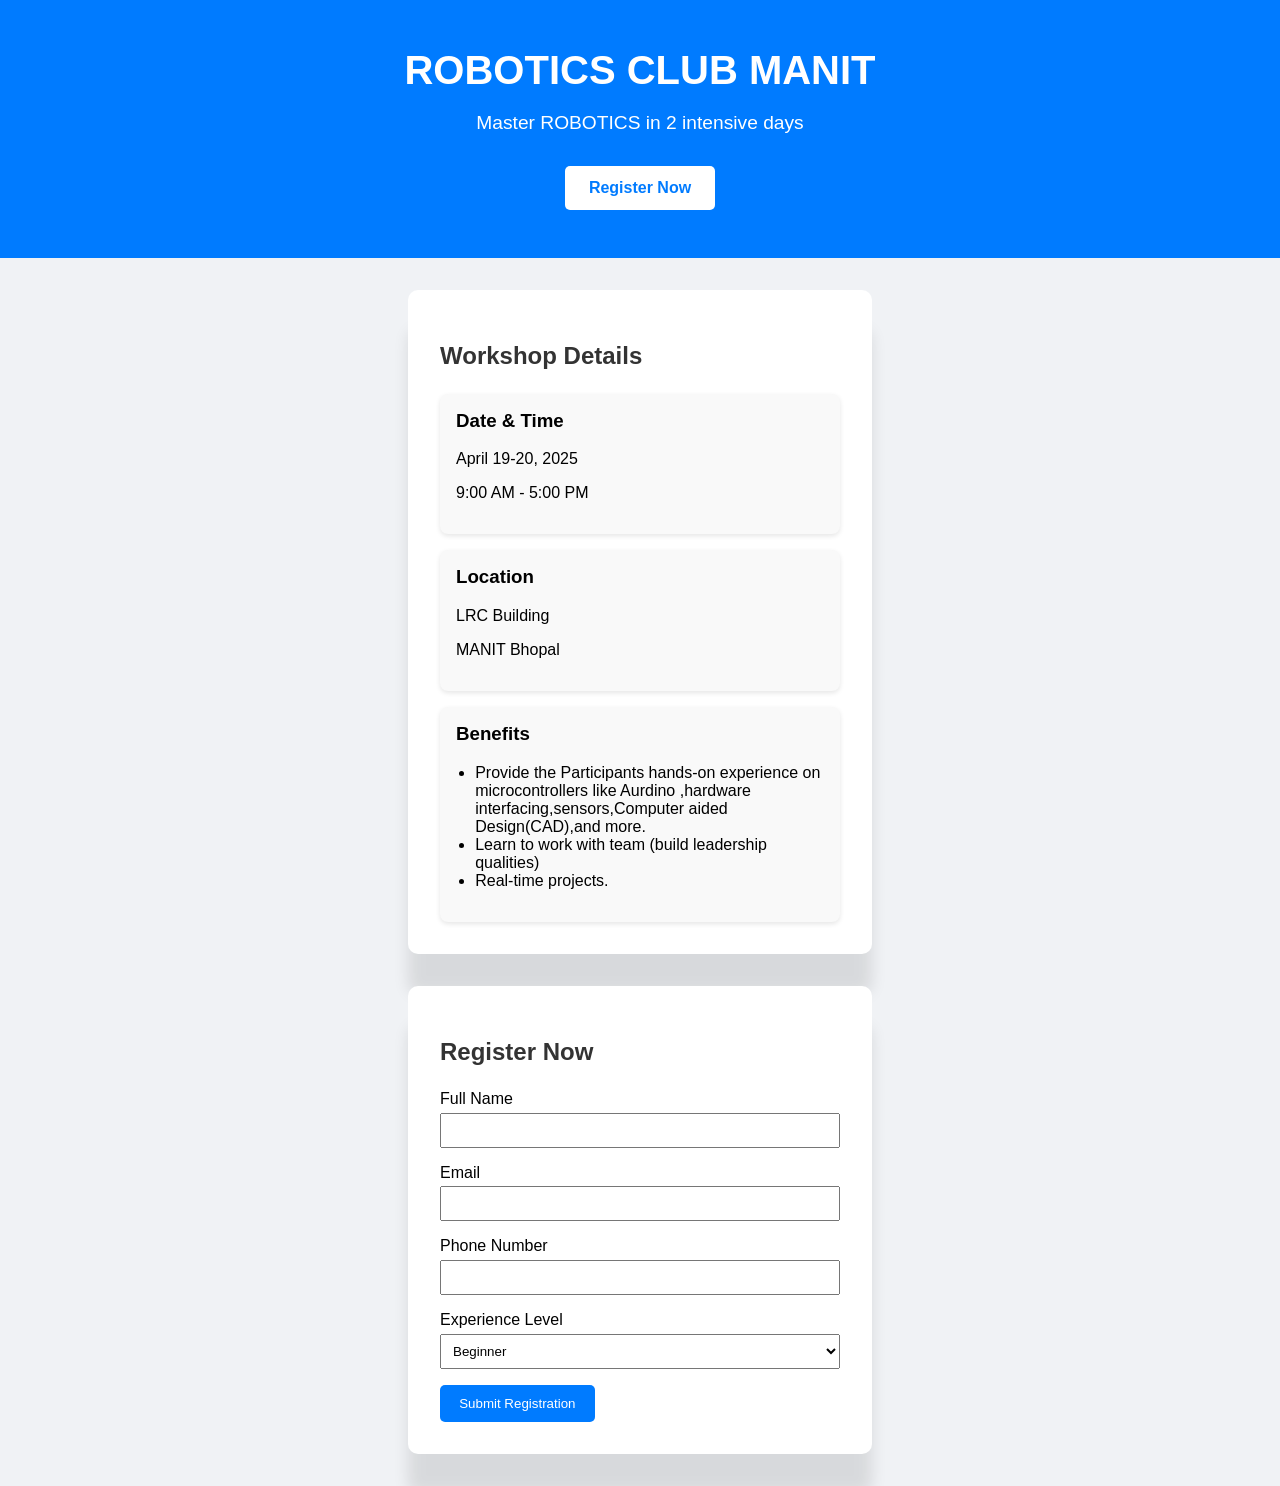
<file: index.html>
<!DOCTYPE html>
<html lang="en">
<head>
  <meta charset="UTF-8" />
  <meta name="viewport" content="width=device-width, initial-scale=1.0"/>
  <title>Workshop Registration</title>
  <link rel="stylesheet"href="style.css">
</head>
<body>

  <!-- Hero Section -->
  <header class="hero-section">
    <h1>ROBOTICS CLUB MANIT</h1>
    <p class="subtitle">Master ROBOTICS in 2 intensive days</p>
    <button class="cta-button" onclick="document.getElementById('registration').scrollIntoView({ behavior: 'smooth' })">
      Register Now
    </button>
  </header>

  <!-- Workshop Details Section -->
  <section class="details-section">
    <h2>Workshop Details</h2>
    <div class="details-grid">
      <div class="detail-item">
        <h3>Date & Time</h3>
        <p>April 19-20, 2025</p>
        <p>9:00 AM - 5:00 PM</p>
      </div>
      <div class="detail-item">
        <h3>Location</h3>
        <p>LRC Building</p>
        <p>MANIT Bhopal</p>
      </div>
      <div class="detail-item">
        <h3>Benefits</h3>
        <ul>
          <li>Provide the Participants hands-on experience on microcontrollers like Aurdino ,hardware interfacing,sensors,Computer aided Design(CAD),and more.</li>
          <li>Learn to work with team (build leadership qualities)</li>
          <li>Real-time projects.</li>
        </ul>
      </div>
    </div>
  </section>

  <!-- Registration Form Section -->
  <section id="registration" class="registration-section">
    <h2>Register Now</h2>
    <form id="registrationForm" class="registration-form">
      <div class="form-group">
        <label for="name">Full Name</label>
        <input type="text" id="name" name="name" required />
      </div>
      <div class="form-group">
        <label for="email">Email</label>
        <input type="email" id="email" name="email" required />
      </div>
      <div class="form-group">
        <label for="phone">Phone Number</label>
        <input type="tel" id="phone" name="phone" required />
      </div>
      <div class="form-group">
        <label for="experience">Experience Level</label>
        <select id="experience" name="experience">
          <option value="beginner">Beginner</option>
          <option value="intermediate">Intermediate</option>
          <option value="advanced">Advanced</option>
        </select>
      </div>
      <button type="submit" class="submit-button">Submit Registration</button>
    </form>
  </section>
  <script src="script.js"> </script>

</body>
</html>
</file>
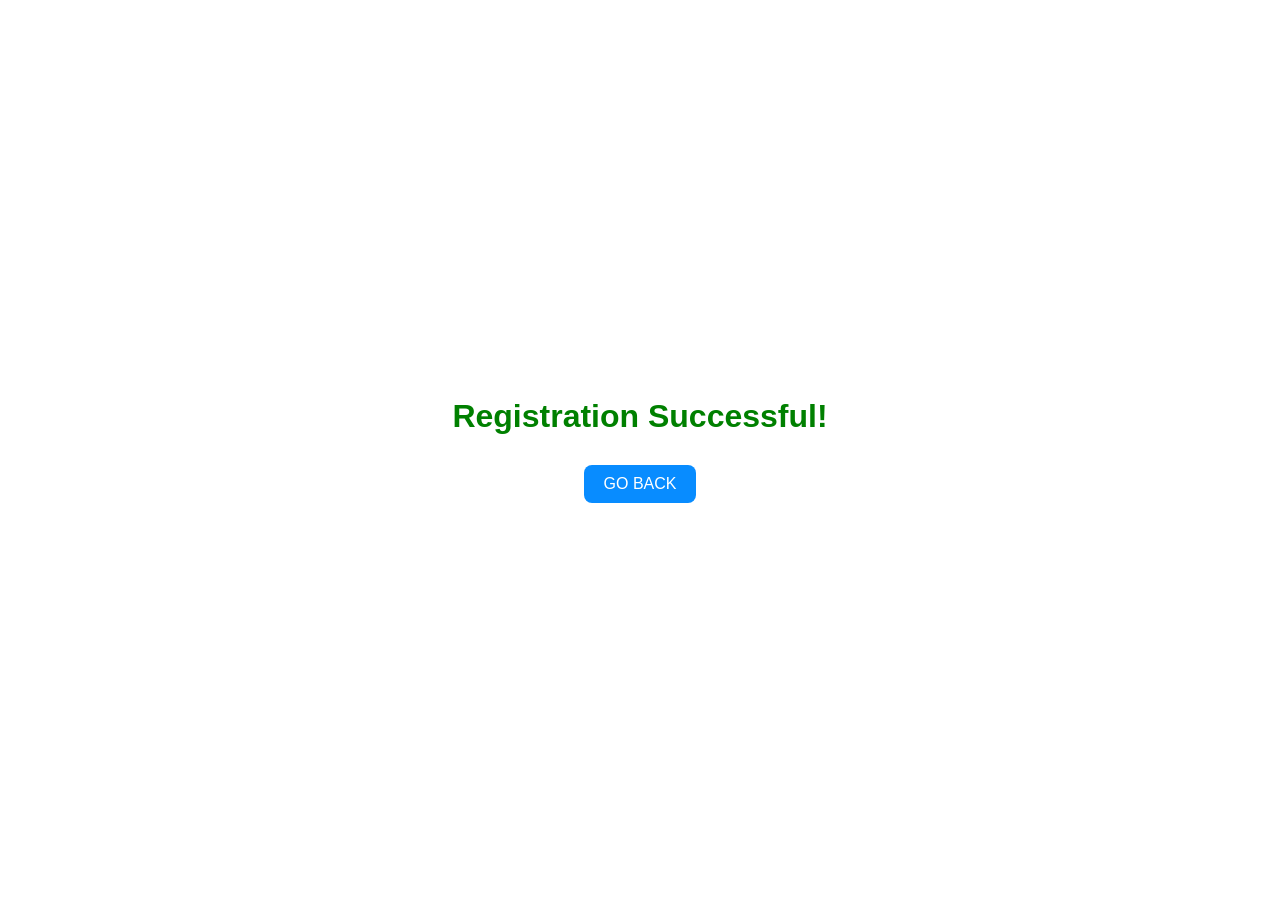
<file: success.html>
<!DOCTYPE html>
<html lang="en">
<head>
  <meta charset="UTF-8" />
  <meta name="viewport" content="width=device-width, initial-scale=1.0"/>
  <title>Registration Successful</title>
  <style>
    body {
      background-color: white;
      display: flex;
      flex-direction: column;
      align-items: center;
      justify-content: center;
      height: 100vh;
      margin: 0;
      font-family: Arial, sans-serif;
    }

    .success-message {
      color: green;
      font-size: 2em;
      font-weight: bold;
      text-align: center;
      margin-bottom: 30px;
    }

    .back-button {
      padding: 10px 20px;
      font-size: 16px;
      background-color: rgb(8, 140, 255);
      color: white;
      border: none;
      border-radius: 8px;
      cursor: pointer;
      transition: background-color 0.3s ease;
    }

    .back-button:hover {
      background-color: rgb(13, 225, 84);
    }
  </style>
</head>
<body>
  <div class="success-message">
    Registration Successful!
  </div>
  <button class="back-button" onclick="window.location.href='index.html'">
    GO BACK
  </button>
</body>
</html>
</file>
<file: style.css>
body {
    font-family: Arial, sans-serif;
    margin: 0;
    padding: 0;
    background-color: #f0f2f5;
    scroll-behavior: smooth;
  }

  header.hero-section {
    background-color:#007BFF;
    color: white;
    text-align: center;
    padding: 3rem 1rem;
  }

  header.hero-section h1 {
    margin: 0 0 1rem;
    font-size: 2.5rem;
  }

  .subtitle {
    font-size: 1.2rem;
    margin-bottom: 2rem;
  }

  .cta-button {
    padding: 0.8rem 1.5rem;
    font-size: 1rem;
    background-color: #fff;
    color: #007BFF;
    border: none;
    border-radius: 5px;
    cursor: pointer;
    font-weight: bold;
  }

  .cta-button:hover {
    background-color: #afbaab;
  }

  section {
    max-width: 400px;
    margin: 2rem auto;
    padding: 2rem;
    background-color: #fff;
    border-radius: 10px;
    box-shadow: 0 40px 15px rgba(0,0,0,0.1);
  }

  h2 {
    margin-bottom: 1.5rem;
    color: #333;
  }

  .details-grid {
    display: grid;
    grid-template-columns: repeat(auto-fit, minmax(220px, 1fr));
    gap: 1rem;
  }

  .detail-item {
    background-color: #f9f9f9;
    padding: 1rem;
    border-radius: 8px;
    box-shadow: 0 2px 5px rgba(0, 0, 0, 0.1);
  }

  .detail-item h3 {
    margin-top: 0;
  }

  .detail-item ul {
    padding-left: 1.2rem;
  }

  .detail-item ul li {
    list-style-type: disc;
  }

  .form-group {
    margin-bottom: 1rem;
  }

  .form-group label {
    display: block;
    margin-bottom: 0.3rem;
  }

  .form-group input,
  .form-group select {
    width: 100%;
    padding: 0.5rem;
    box-sizing: border-box;
  }

  .submit-button {
    padding: 0.7rem 1.2rem;
    background-color: #007BFF;
    color: white;
    border: none;
    border-radius: 5px;
    cursor: pointer;
  }

  .submit-button:hover {
    background-color: #0056b3;
  }
</file>
